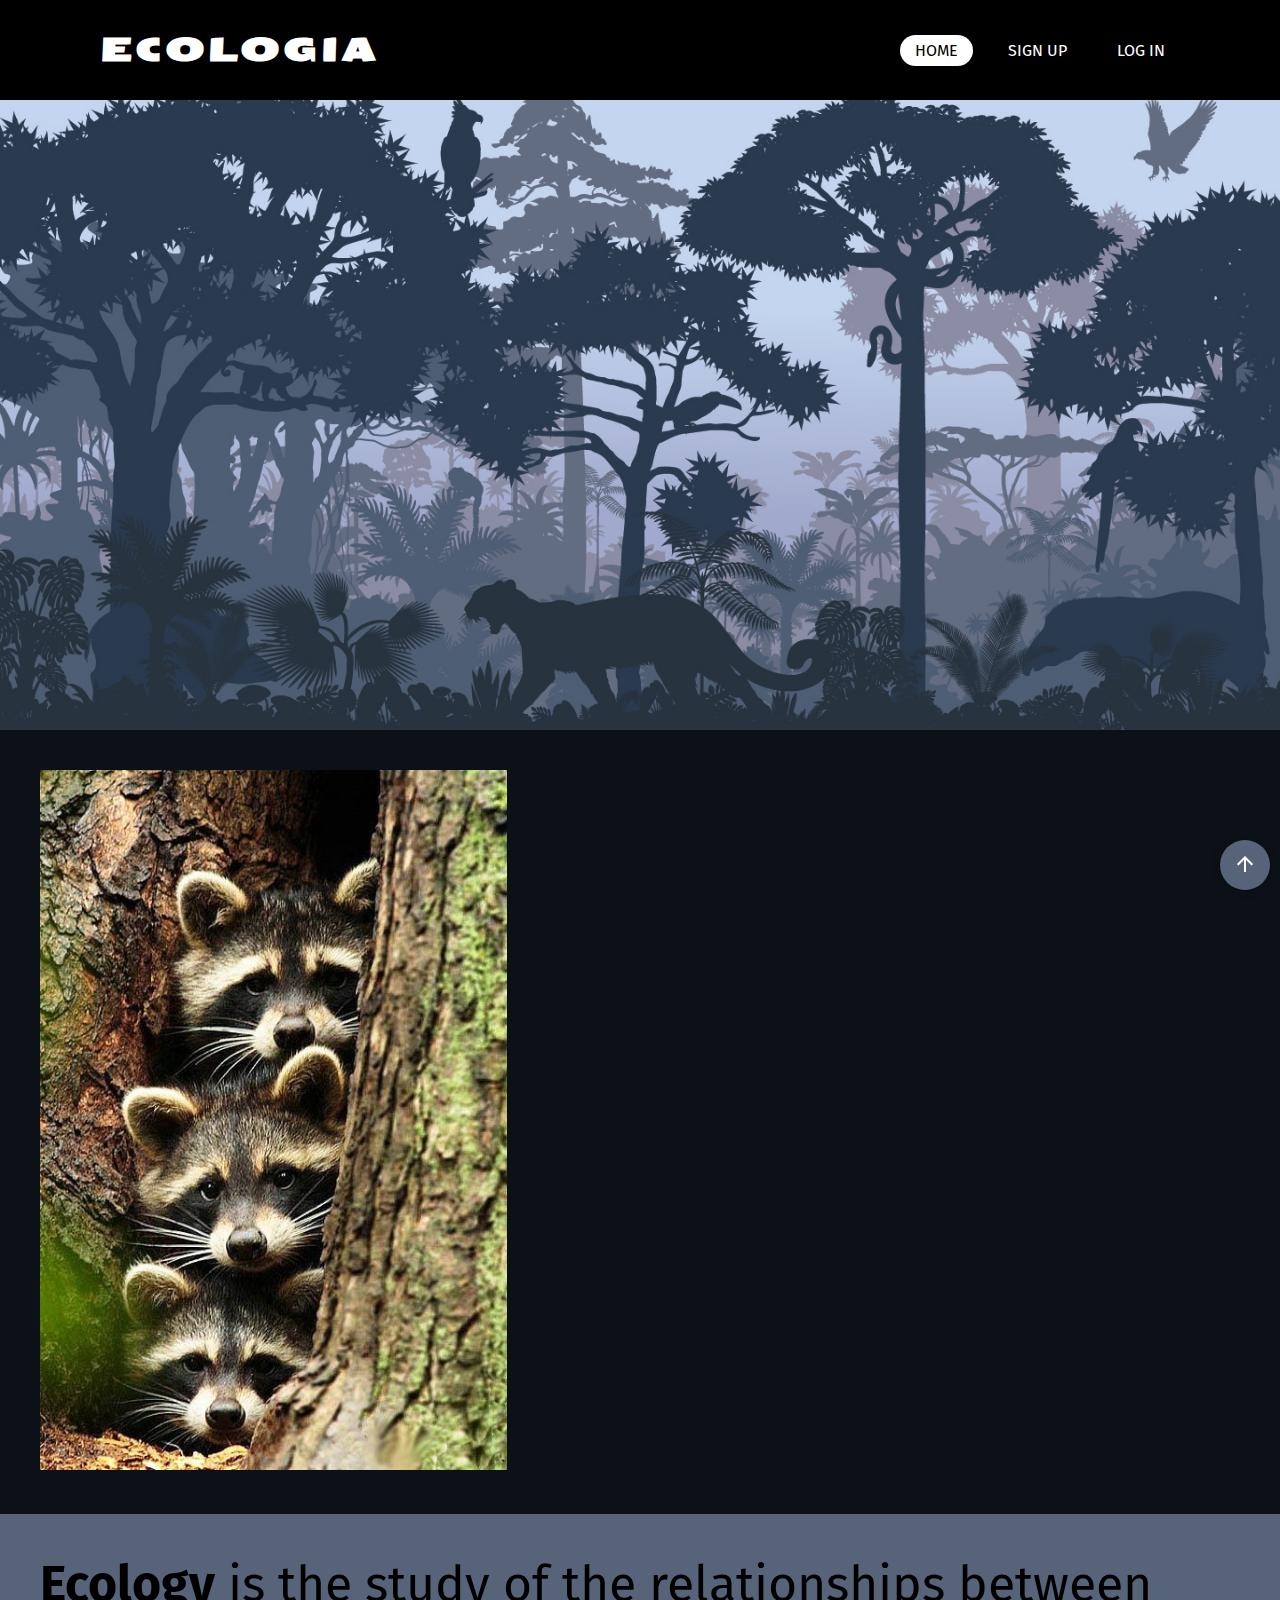
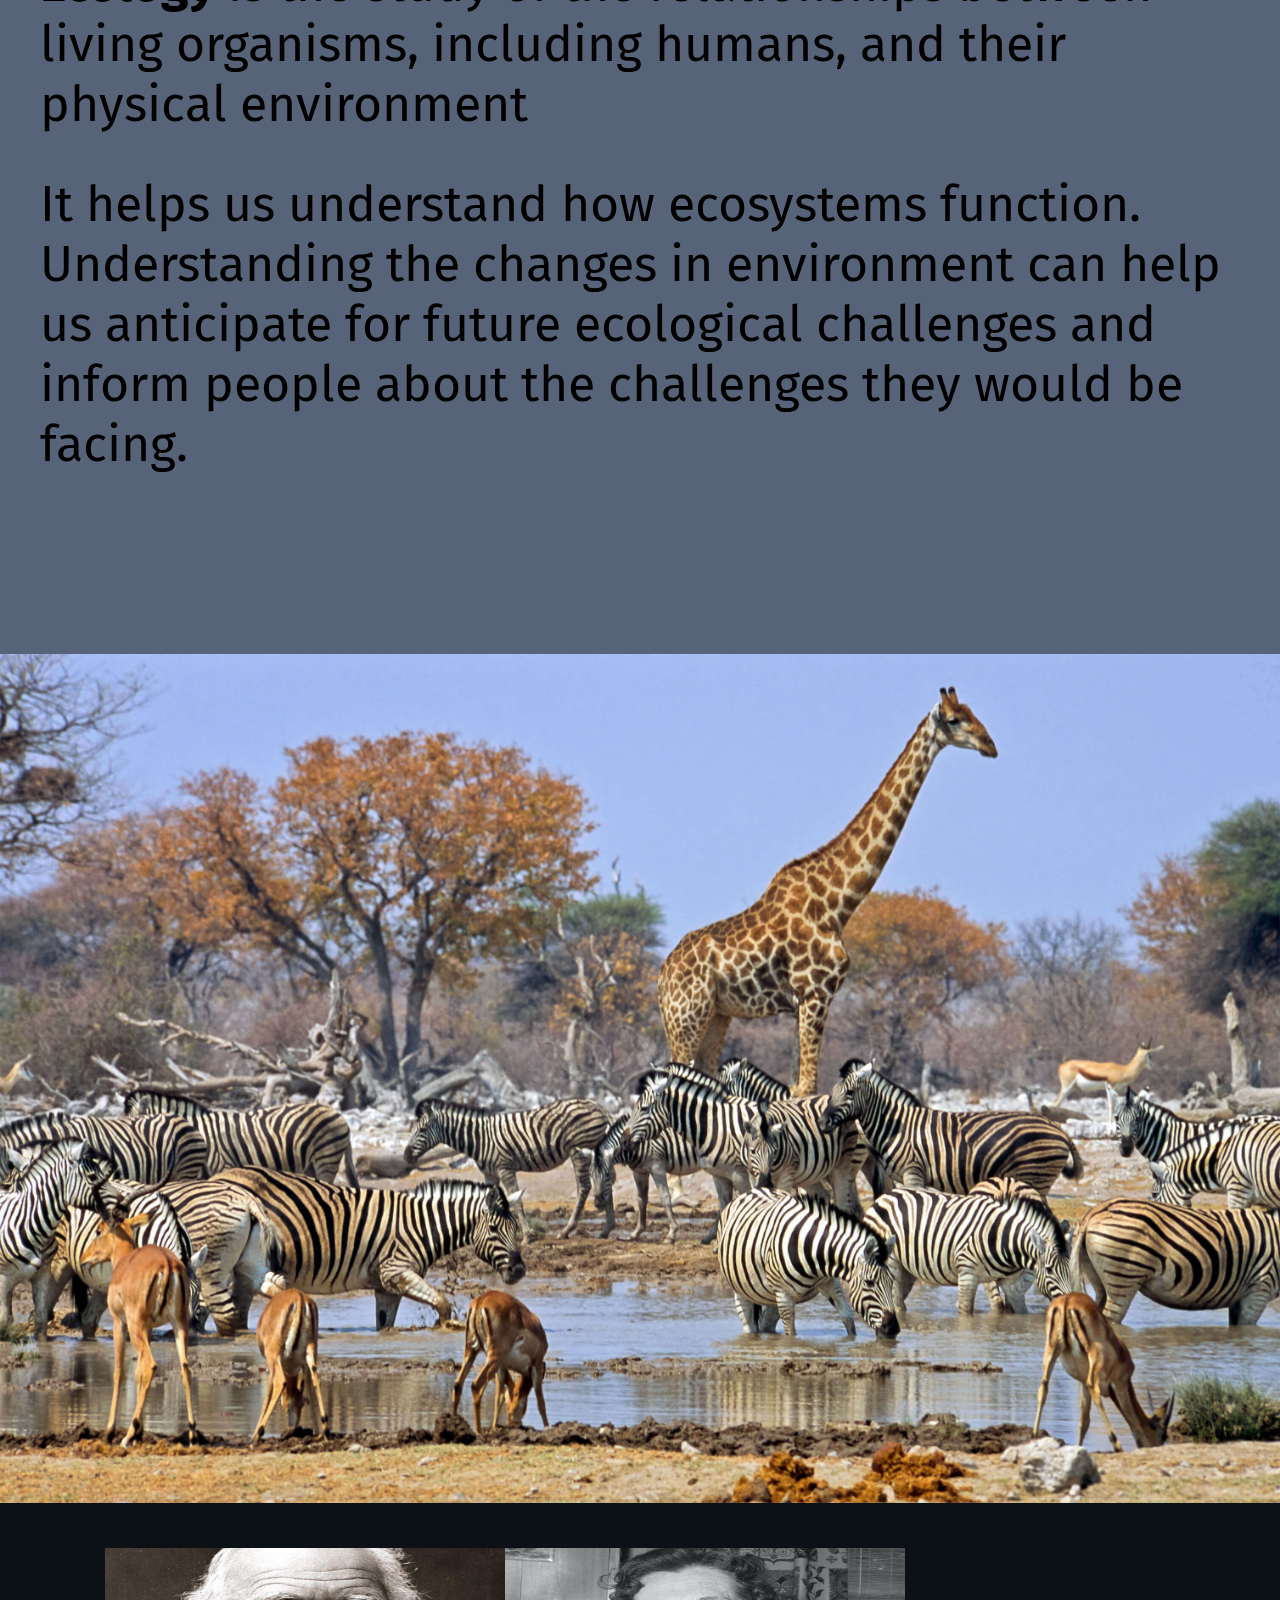
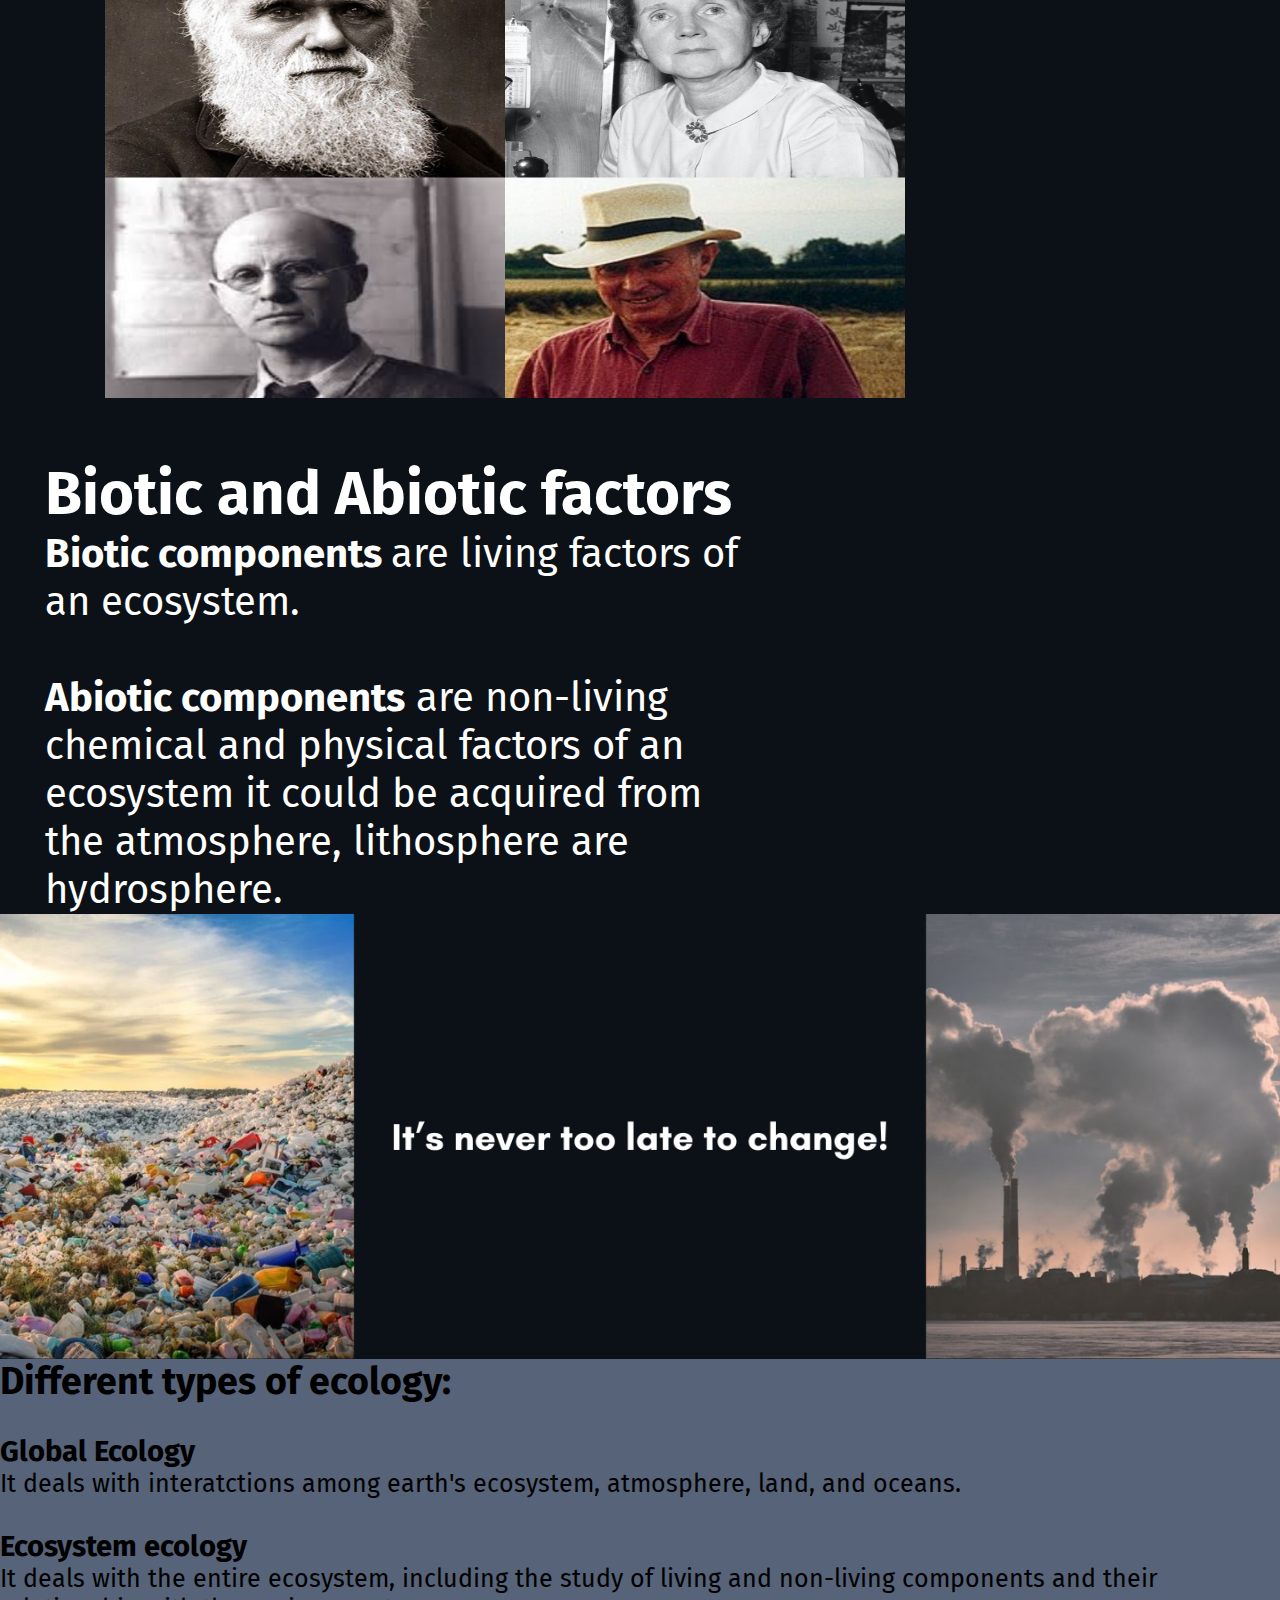
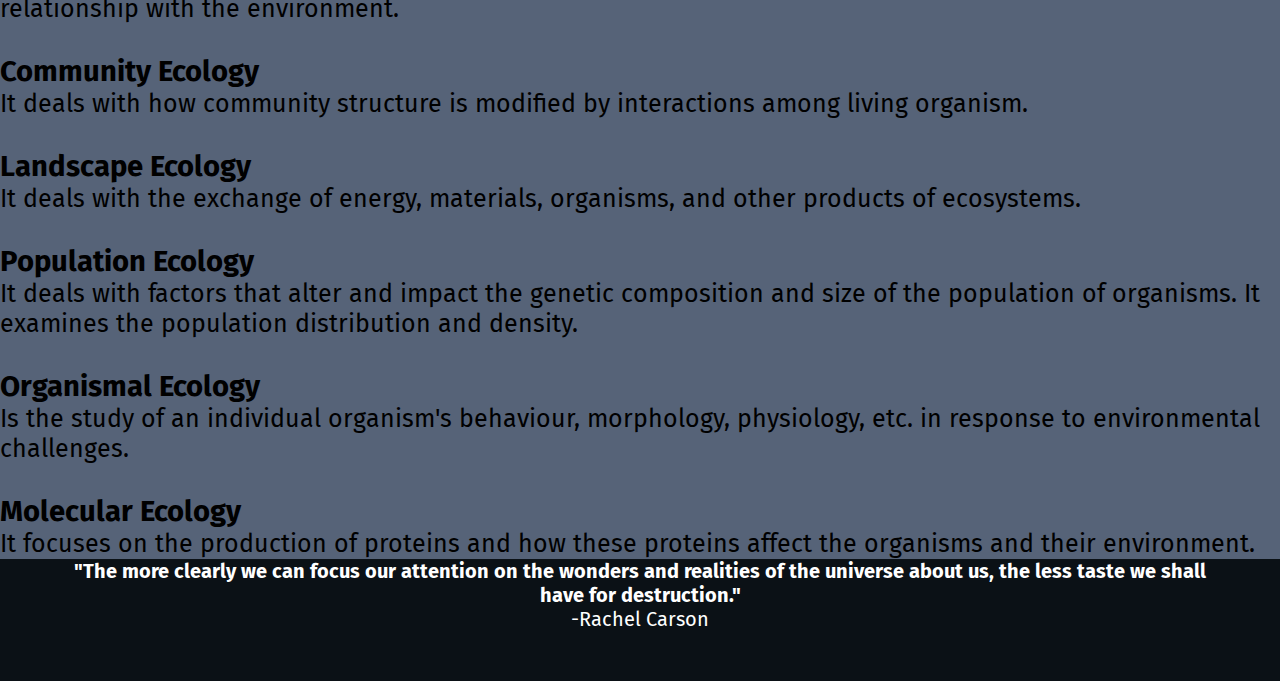
<file: index.html>
<!DOCTYPE html>
<html>
    <head>
        <title> homepage </title>
        <meta charset="UTF-8">
  		<meta name="description" content="Q4AA">
        <meta name="keywords" content="HTML">
        <meta name="author" content="Leira N. Besas">
        <meta name="viewport" content="width=device-width, initial-scale=1.0">
        <link rel="stylesheet" type="text/css" href="homepage.css">

        <link rel="preconnect" href="https://fonts.googleapis.com">
        <link rel="preconnect" href="https://fonts.gstatic.com" crossorigin>
        <link href="https://fonts.googleapis.com/css2?family=Fira+Sans:ital,wght@0,100;0,200;0,300;0,400;0,500;0,600;0,700;0,800;0,900;1,100;1,200;1,300;1,400;1,500;1,600;1,700;1,800;1,900&display=swap" rel="stylesheet">
        <link rel="stylesheet" href="https://fonts.googleapis.com/css2?family=Material+Symbols+Outlined:opsz,wght,FILL,GRAD@24,400,0,0" />    

        <link rel="preconnect" href="https://fonts.googleapis.com">
        <link rel="preconnect" href="https://fonts.gstatic.com" crossorigin>
        <link href="https://fonts.googleapis.com/css2?family=Seymour+One&display=swap" rel="stylesheet">
    </head>
    <body>
        <header>
            <a href="#" class="logo"> ECOLOGIA </a>
            <ul>
                <li><a href="index.html" class="active"> HOME </a></li>
                <li><a href="Signup.html"> SIGN UP </a></li>
                <li><a href="login.html"> LOG IN </a></li>
            </ul>
        </header>
        <br>
        <br>
        <br>
        <br>
        
        </br>
        <section>
            <img src="rain.jpg" class="rain">
        </section>
        <div class="boxx">
            <img src="racoon.jpg" class="rac">
        </div>
        <div class="what">
            <p class="whatt"><b>Ecology</b> is the study of the relationships between living 
                organisms, including humans, and their physical environment</p>
            <p class="whatt">
                It helps us understand how ecosystems function. Understanding the 
                changes in environment can help us anticipate for future ecological challenges
                and inform people about the challenges they would be facing.
            </p>
        </div>
        <br>

        <section>
            <img src="eco2.jpg" class="desert">
        </section>

        <div class="info">
            <a href="ecologists.html">
                <div class="image">
                    <img src="famous ecologist.png" class="eco" alt="">
                    <div class="img_overlay">
                        <div class="img_title">Famous ecologists</div>
                        <div class="img_info"><p>Famous ecologists of our time and their contributions</p></div>
                    </div>
                </div>
            </a>
            <div class="infoo">
                <h2> Biotic and Abiotic factors </h2>
                <p><b> Biotic components </b> are living factors of an ecosystem. </p>
                <br>
                <p><b>Abiotic components</b> are non-living chemical and physical factors of an ecosystem
                    it could be acquired from the atmosphere, lithosphere are hydrosphere.</p>
            </div>
        </div>
        <section>
            <img src="It’s never too late to change!.png" class="never" alt="">
        </section>
        <div class="types">
            <h2> Different types of ecology: </h2>
            <br>
            <h3> Global Ecology </h3>
            <p> It deals with interatctions among earth's ecosystem, atmosphere, land, and oceans.</p>
            <br>
            <h3> Ecosystem ecology </h3>
            <p> It deals with the entire ecosystem, including the study of living and non-living components and their relationship with the environment.</p>
            <br>
            <h3> Community Ecology </h3>
            <p> It deals with how community structure is modified by interactions among living organism.</p>
            <br>
            <h3> Landscape Ecology </h3>
            <p> It deals with the exchange of energy, materials, organisms, and other products of ecosystems.</p>
            <br>
            <h3> Population Ecology </h3>
            <p> It deals with factors that alter and impact the genetic composition and size of the population of organisms.
                It examines the population distribution and density.
            </p>
            <br>
            <h3> Organismal Ecology </h3>
            <p> Is the study of an individual organism's behaviour, morphology, physiology, etc. in response to environmental challenges.</p>
            <br>
            <h3> Molecular Ecology </h3>
            <p> It focuses on the production of proteins and how these proteins affect the organisms and their environment.</p>
        </div>
        <br>

        <br>
        <br>
        <br>
        <br>
        </br>
            <p class="quote"><b>"The more clearly we can focus our attention on the wonders and realities of the universe
                about us, the less taste we shall have for destruction."</b>
            <br>-Rachel Carson
            </p>
        </div>
        <button id="btnScrollToTop">
            <span class="material-symbols-outlined"> arrow_upward </span>
        </button>
    </body>
    <script>
       const btnScrollToTop = document.querySelector("#btnScrollToTop");

       btnScrollToTop.addEventListener("click", function () {
            window.scrollTo({
                top: 0,
                left: 0,
                behavior: "smooth"
            });
       });
    </script>
</html>
</file>
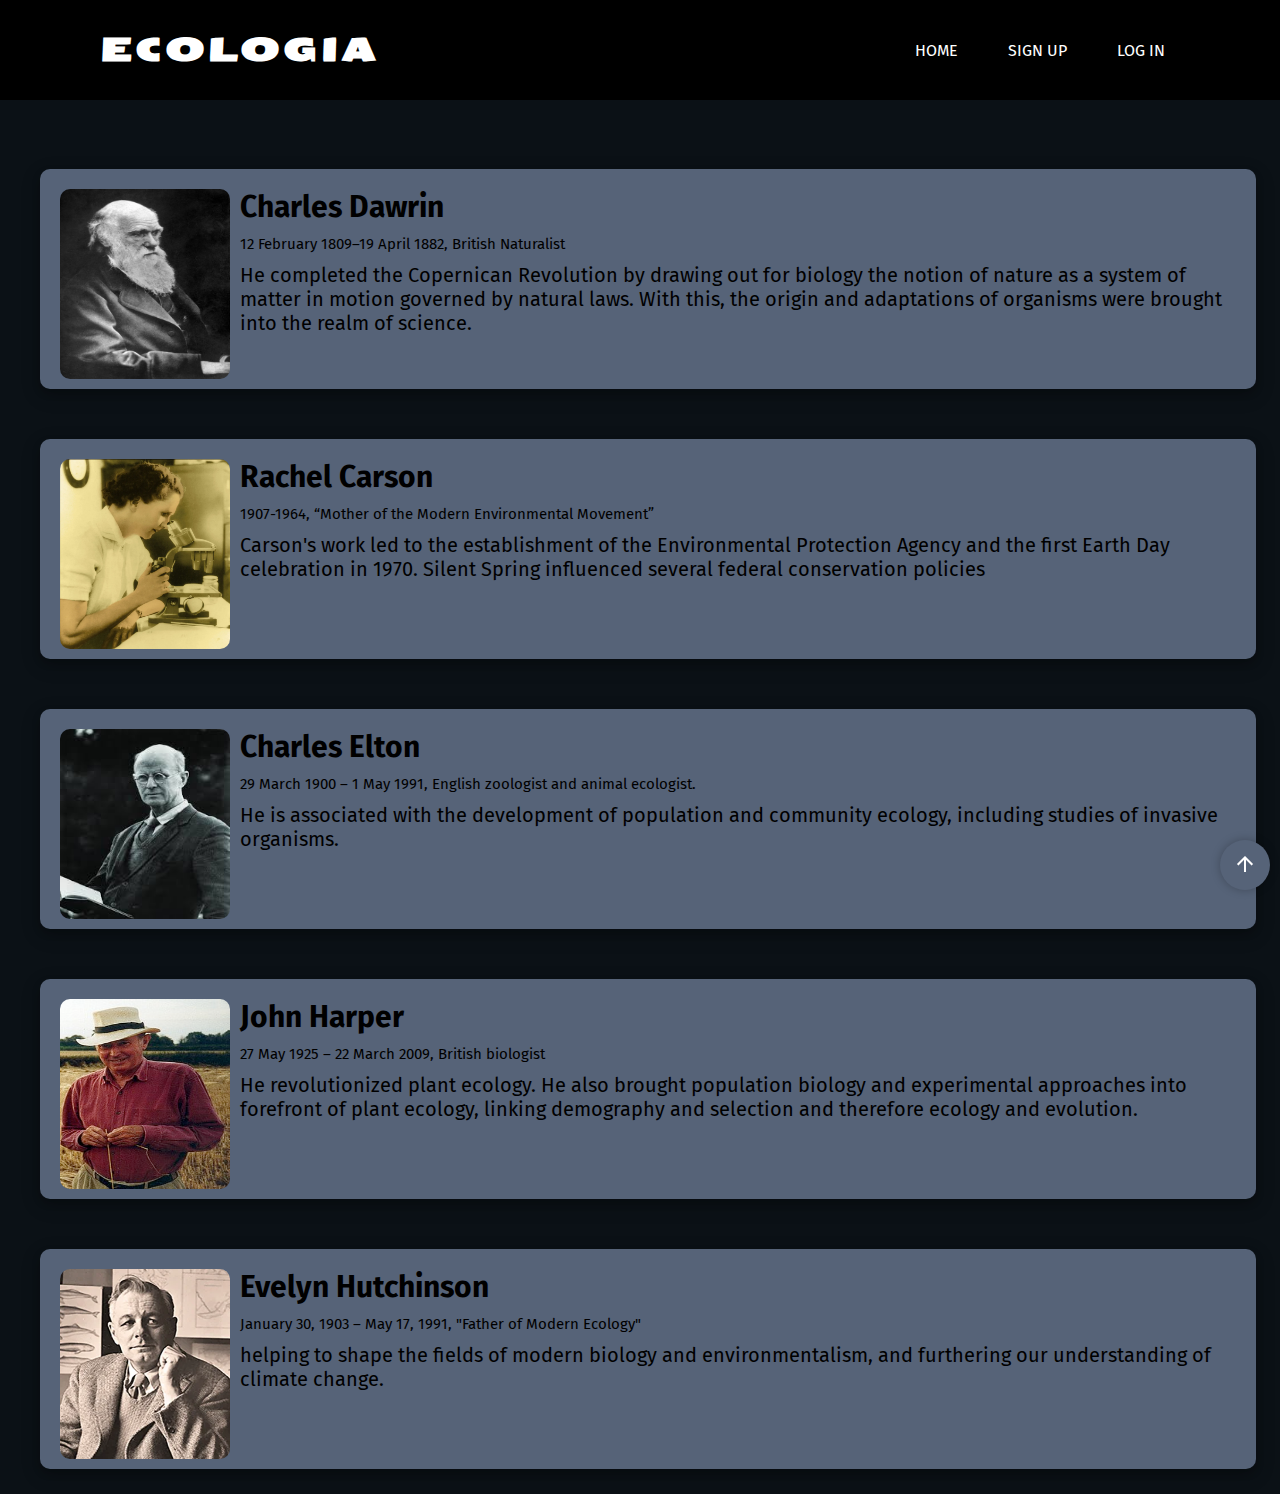
<file: ecologists.html>
<!DOCTYPE html>
<html>
    <head> 
        <title>ECOLOGISTS</title>
        <link rel="stylesheet" type="text/css" href="ecologists.css">
        <link rel="stylesheet" href="https://fonts.googleapis.com/css2?family=Material+Symbols+Outlined:opsz,wght,FILL,GRAD@24,400,0,0" />    

        <link rel="preconnect" href="https://fonts.googleapis.com">
        <link rel="preconnect" href="https://fonts.gstatic.com" crossorigin>
        <link href="https://fonts.googleapis.com/css2?family=Fira+Sans:ital,wght@0,100;0,200;0,300;0,400;0,500;0,600;0,700;0,800;0,900;1,100;1,200;1,300;1,400;1,500;1,600;1,700;1,800;1,900&display=swap" rel="stylesheet">
       
        <link rel="preconnect" href="https://fonts.googleapis.com">
        <link rel="preconnect" href="https://fonts.gstatic.com" crossorigin>
        <link href="https://fonts.googleapis.com/css2?family=Seymour+One&display=swap" rel="stylesheet">
    </head>
    <body>
        <header>
            <a href="#" class="logo"> ECOLOGIA </a>
            <ul>
                <li><a href="index.html"> HOME </a></li>
                <li><a href="Signup.html" class="sign"> SIGN UP </a></li>
                <li><a href="login.html" class="active"> LOG IN </a></li>
            </ul>
        </header>
        <br>
        <br>
        <br>
        <br>
        <br>
        <br>
        <br>
        <br>

        <section class="ecoly">
            <div class="card">            
                <img class="profile" src="Darwin.webp">   
                <h1>Charles Dawrin</h1>
                <p class="honor">12 February 1809–19 April 1882, British Naturalist</p>

                <p>He completed the Copernican Revolution by drawing out for biology the notion of nature as a system of matter in motion governed by natural laws. With this, the origin and adaptations of organisms were brought into the realm of science.</p>
            </div>
            <div class="card">            
                <img class="profile" src="rachel.webp">   
                <h1>Rachel Carson</h1>
                <p class="honor">1907-1964, “Mother of the Modern Environmental Movement”</p>

                <p>Carson's work led to the establishment of the Environmental Protection Agency and the first Earth Day celebration in 1970. Silent Spring influenced several federal conservation policies</p>
            </div>
            <div class="card">            
                <img class="profile" src="elton.jfif">   
                <h1>Charles Elton</h1>
                <p class="honor">29 March 1900 – 1 May 1991, English zoologist and animal ecologist.</p>

                <p>He is associated with the development of population and community ecology, including studies of invasive organisms.</p>
            </div>
            <div class="card">            
                <img class="profile" src="harper.jpg">   
                <h1>John Harper</h1>
                <p class="honor">27 May 1925 – 22 March 2009, British biologist</p>

                <p>He revolutionized plant ecology. He also brought population biology and experimental approaches into forefront of plant ecology, linking demography and selection and therefore ecology and evolution.</p>
            </div>
            <div class="card">            
                <img class="profile" src="evelyn.webp">   
                <h1>Evelyn Hutchinson</h1>
                <p class="honor">January 30, 1903 – May 17, 1991, "Father of Modern Ecology"</p>

                <p>helping to shape the fields of modern biology and environmentalism, and furthering our understanding of climate change. </p>
            </div>
        </section>
        <button id="btnScrollToTop">
            <span class="material-symbols-outlined"> arrow_upward </span>
        </button>
    </body>
    <script>
        const btnScrollToTop = document.querySelector("#btnScrollToTop");

        btnScrollToTop.addEventListener("click", function () {
            window.scrollTo({
                top: 0,
                left: 0,
                behavior: "smooth"});
        });
    </script>
</html>
</file>
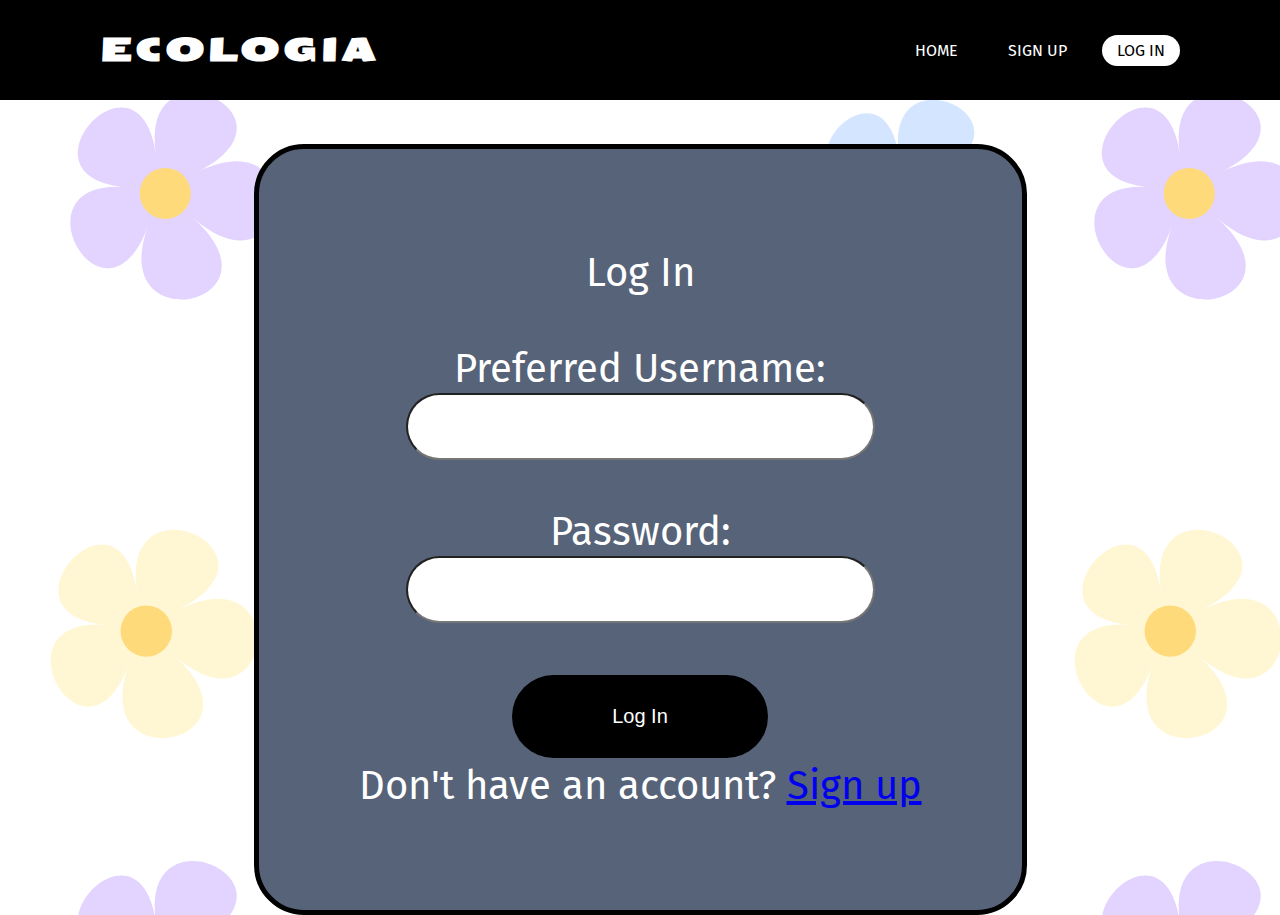
<file: login.html>
<!DOCTYPE html>
<html>
    <head> 
        <title>Log In page</title>
        <link rel="stylesheet" type="text/css" href="login.css">

        <link rel="preconnect" href="https://fonts.googleapis.com">
        <link rel="preconnect" href="https://fonts.gstatic.com" crossorigin>
        <link href="https://fonts.googleapis.com/css2?family=Fira+Sans:ital,wght@0,100;0,200;0,300;0,400;0,500;0,600;0,700;0,800;0,900;1,100;1,200;1,300;1,400;1,500;1,600;1,700;1,800;1,900&display=swap" rel="stylesheet">

        <link rel="preconnect" href="https://fonts.googleapis.com">
        <link rel="preconnect" href="https://fonts.gstatic.com" crossorigin>
        <link href="https://fonts.googleapis.com/css2?family=Seymour+One&display=swap" rel="stylesheet">
    </head>
    <body>
        <header>
            <a href="#" class="logo"> ECOLOGIA </a>
            <ul>
                <li><a href="index.html"> HOME </a></li>
                <li><a href="Signup.html" class="sign"> SIGN UP </a></li>
                <li><a href="login.html" class="active"> LOG IN </a></li>
            </ul>
        </header>
        <br>
        <br>
        <br>
        <br>
        <br>
        <br>
        <br>
        <br>
        <form>
            <legend>Log In</legend>
            <br>
            <label for="UserName">Preferred Username:</label>
            <br>
            <input type="text" id="UserName" name="UserName" required>
            <br></br>

            <label for="Pass">Password:</label>
            <br>
            <input type="password" id="pass" name="Pass" required>
            <br></br>

            <input type="submit" value="Log In" id="sub" onclick="check()">
            
            <div class="container signin">
                <p>Don't have an account? <a href="Signup.html">Sign up</a></p>
            </div>
        </form>
    </body>
    <script type="text/javascript" language="javascript" src="login.js"></script>
</html>
</file>
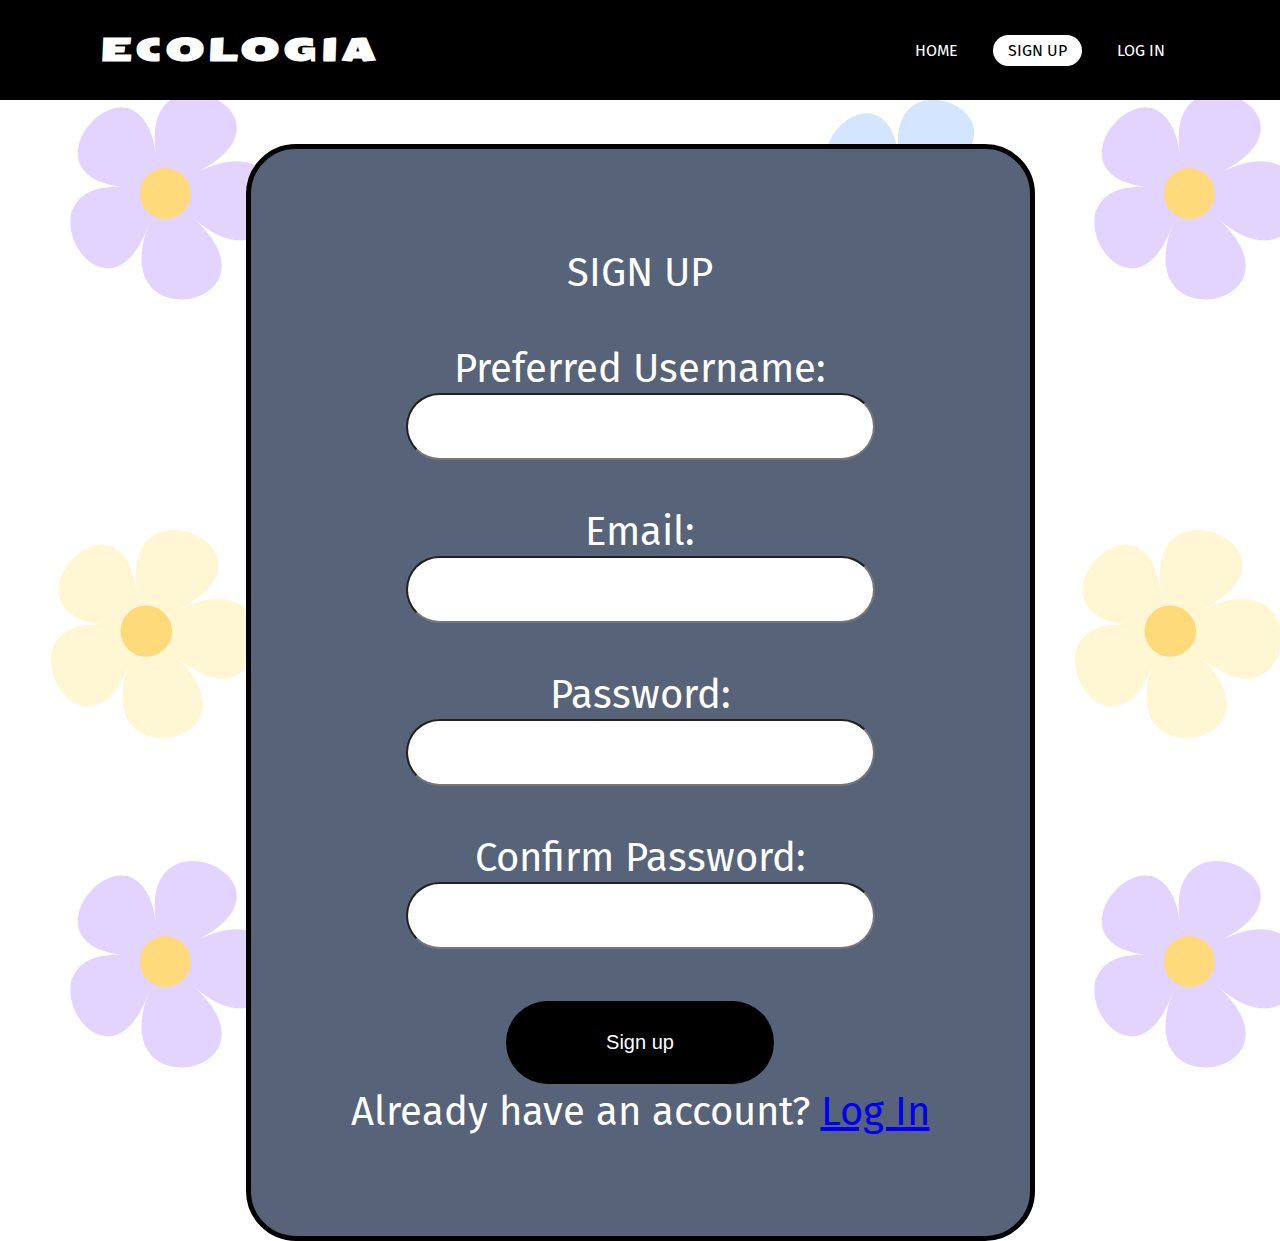
<file: Signup.html>
<!DOCTYPE html>
<html>
    <head> 
        <title>Sign Up page</title>
        <link rel="stylesheet" type="text/css" href="Signup.css">

        <link rel="preconnect" href="https://fonts.googleapis.com">
        <link rel="preconnect" href="https://fonts.gstatic.com" crossorigin>
        <link href="https://fonts.googleapis.com/css2?family=Fira+Sans:ital,wght@0,100;0,200;0,300;0,400;0,500;0,600;0,700;0,800;0,900;1,100;1,200;1,300;1,400;1,500;1,600;1,700;1,800;1,900&display=swap" rel="stylesheet">

        <link rel="preconnect" href="https://fonts.googleapis.com">
        <link rel="preconnect" href="https://fonts.gstatic.com" crossorigin>
        <link href="https://fonts.googleapis.com/css2?family=Seymour+One&display=swap" rel="stylesheet">
    </head>
    <body>
        <header>
            <a href="#" class="logo"> ECOLOGIA </a>
            <ul>
                <li><a href="index.html" class="active"> HOME </a></li>
                <li><a href="Signup.html" class="sign"> SIGN UP </a></li>
                <li><a href="login.html"> LOG IN </a></li>
            </ul>
        </header>
        <br>
        <br>
        <br>
        <br>
        <br>
        <br>
        <br>
        <br>
        <form>
            <legend>SIGN UP</legend>
            <br>
            <label for="UserName">Preferred Username:</label>
            <br>
            <input type="text" id="UserName" name="UserName" required>
            <br></br>

            <label for="email">Email:</label>
            <br>
            <input type="email" id="email" name="email" required>
            <br></br>

            <label for="Pass">Password:</label>
            <br>
            <input type="password" id="pass" name="Pass" required>
            <br></br>
            
            <label for="ConfirmPass">Confirm Password:</label>
            <br>
            <input type="password" id="cpass" name="CPass" required>
            <br></br>
            
            <input type="submit" value="Sign up" id="sub" onclick="store()">
            
            <div class="container signin">
                <p>Already have an account? <a href="login.html">Log In</a></p>
            </div>
        </form>
    </body>
    <script type="text/javascript" language="javascript" src="login.js"></script>
</html>
</file>
<file: homepage.css>
*{
    margin: 0;
    padding: 0;
    box-sizing: border-box;
}
body{
    background: #0b1116;
}
header{
    position: fixed;
    top: 0;
    left: 0;
    width: 100%;
    padding: 30px 100px;
    display: flex;
    justify-content: space-between;
    align-items: center;
    z-index: 10000;
    background: black;

}
header .logo{
    color: #fff;
    font-weight: 700;
    font-size: 2em;
    text-transform: uppercase;
    letter-spacing: 3px;
    text-decoration: none;
    font-family: "Seymour One", sans-serif;
    font-style: normal;
}
header ul{
    display: flex;
    justify-content: center;
    align-items: center;
}
header ul li{
    list-style: none;
    margin-left: 20px;

}
header ul li a{
    text-decoration: none;
    padding: 6px 15px;
    color: white;
    border-radius: 20px;
    font-family: "Fira Sans", sans-serif;

}
header ul li a:hover, header ul li a.active{
    background: white;
    color: black;
}



.rain{
    display: block;
    margin-left: auto;
    margin-right: auto;
    width: 100%;
}

.boxx{
    float: left;
    width: 620px;
    background-color: #0b1116;
}
.rac{
    height: 700px;
    margin: 40px;
}
.what{
    background-color: #566378;
    float: left;
    width: 1280px;
    height: 740px;
}
.whatt{
    margin: 40px;
    font-size: 50px;
    font-family: "Fira Sans", sans-serif;
}
#text{
    position: absolute;
    color: black;
    white-space: nowrap;
    font-size: 7.5vw;
    font-family: "Fira Sans", sans-serif;

    z-index: 9;
}
.desert{
    display: block;
    margin-left: auto;
    margin-right: auto;
    width: 100%;
}



.info {   
    padding-top: 45px;
    padding-left: 45px;
    padding-right: 60px;
}
.info a {
    text-decoration: none;
}
.img_image {
    width: 50px;
    display: inline;
}
.image {    
    margin-left: 60px;
    margin-right: 60px;
    margin-bottom: 60px;
    position: relative;
    width: 800px;
    height: 450px;
    display: flex;
    align-items: center;
    float: left;
}
.image img {
    width: 100%;
    height: 100%;
}
.img_overlay {
    position: absolute;
    top: 0;
    left: 0;
    right: 0;
    bottom: 0;
    color: white;
    padding: 10px;
    background: rgba(0, 0, 0, 0.6);
    opacity: 0;
    transition: opacity .25s;
}
.img_overlay > * {
    transform: translateY(20px);
    transition: transform .25s;
}
.image:hover .img_overlay {
    opacity: 1;
}
.image:hover .img_overlay > * {
    transform: translateY(0px);
}
.img_title {
    font-size: 50px;
    font-weight: bold;
    font-family: "Fira Sans", sans-serif;
}
.img_info {
    font-size: 25px;
    font-family: "Fira Sans", sans-serif;
}


.infoo{
    float: left;
    width: 700px;
    height: auto;
    font-size: 40px;
    color: white;
    font-family: "Fira Sans", sans-serif;
}

.never{
    display: block;
    margin-left: 0;
    margin-right: 0;
    width: 100%;
}

.quote{
    text-align: center;
    color: #fff;
    font-size: 20px;
    font-family: "Fira Sans", sans-serif;
    padding: 50px;
}
#btnScrollToTop{
    position: fixed;
    right: 10px;
    bottom: 10px;
    width: 50px;
    height: 50px;
    border-radius: 50%;
    background: #566378;
    box-shadow: 0 0 10px rgba(0, 0, 0, 0.25);
    color: #ffff;
    cursor: pointer;
    outline: none;
    border: none;
}
#btnScrollToTop:active{
    background: #3a4352;
}

.types{
    width: 100%;
    font-size: 25px;
    color: black;
    float: left;
    font-family: "Fira Sans", sans-serif;
    background-color: #566378
}
.tpes{
    width: 100px;
}
.typess{
    float: right;
    width: 400px;
    font-family: "Fira Sans", sans-serif;
}
</file>
<file: ecologists.css>
*{
    margin: 0;
    padding: 0;
    box-sizing: border-box;
}
body{
    background-color: #0b1116;
}
header{
    position: fixed;
    top: 0;
    left: 0;
    width: 100%;
    padding: 30px 100px;
    display: flex;
    justify-content: space-between;
    align-items: center;
    z-index: 10000;
    background: black;

}
header .logo{
    color: #fff;
    font-weight: 700;
    font-size: 2em;
    text-transform: uppercase;
    letter-spacing: 3px;
    text-decoration: none;
    font-family: "Seymour One", sans-serif;
    font-style: normal;
}
header ul{
    display: flex;
    justify-content: center;
    align-items: center;
}
header ul li{
    list-style: none;
    margin-left: 20px;

}
header ul li a{
    text-decoration: none;
    padding: 6px 15px;
    color: white;
    border-radius: 20px;
    font-family: "Fira Sans", sans-serif;

}
header ul li a:hover{
    background: white;
    color: black;
}


.info{
    margin:20px;
}

.card{
    width: 95%;
    display: inline-block;
    border-radius: 10px;
    padding: 10px;
    margin:25px;
    margin-right:40px;
    margin-left:40px;
    box-shadow: 0 4px 8px 0 rgba(0, 0, 0, 0.2), 0 6px 20px 0 rgba(0, 0, 0, 0.19);
    background-color: #566378;
    font-family: "Fira Sans", sans-serif;
}

.card .profile{
    margin-top:10px;
    margin-left:10px;
    margin-right:10px;
    display: inline-block;
    height:190px;
    width: 170px;
    border-radius: 10px;
    transition: .3s;
    float: left;
}

.card:hover .profile{
    transform: scale(1.1);
    transition: .3s;
}

.card h1{
    margin:10px;
    font-size: 30px;
}


.card .honor{
    font-size: 15px;
}


.card p{
    margin:10px;
    font-size: 20px;
}

.contacts{
    margin-left:50%;
    margin-right:10%;
}

.contacts p{
    text-align: left;
    left: 0;
    font-size: 13px;
}

.contacts img{
    float: left;
    margin-right: 10px;
    height:17px;
    width:17px;
}

#btnScrollToTop{
    position: fixed;
    right: 10px;
    bottom: 10px;
    width: 50px;
    height: 50px;
    border-radius: 50%;
    background: #566378;
    box-shadow: 0 0 10px rgba(0, 0, 0, 0.25);
    color: #ffff;
    cursor: pointer;
    outline: none;
    border: none;
}
#btnScrollToTop:active{
    background: #3a4352;
}
</file>
<file: login.css>
*{
    margin: 0;
    padding: 0;
    box-sizing: border-box;
}
body{
    background-image: url("flower.png");
}
header{
    position: fixed;
    top: 0;
    left: 0;
    width: 100%;
    padding: 30px 100px;
    display: flex;
    justify-content: space-between;
    align-items: center;
    z-index: 10000;
    background: black;

}
header .logo{
    color: #fff;
    font-weight: 700;
    font-size: 2em;
    text-transform: uppercase;
    letter-spacing: 3px;
    text-decoration: none;
    font-family: "Seymour One", sans-serif;
    font-style: normal;
}
header ul{
    display: flex;
    justify-content: center;
    align-items: center;
}
header ul li{
    list-style: none;
    margin-left: 20px;

}
header ul li a{
    text-decoration: none;
    padding: 6px 15px;
    color: white;
    border-radius: 20px;
    font-family: "Fira Sans", sans-serif;

}
header ul li a:hover, header ul li a.active{
    background: white;
    color: black;
}

form{
    max-width: fit-content;
    margin-left: auto;
    margin-right: auto;
    padding: 100px;
    border: 5px solid black;
    border-radius: 50px;
    background: none;
    font-size: 40px;
    color: white;
    text-align: center;
    background-color: #566378;
    font-family: "Fira Sans", sans-serif;
}
input[type=submit] {
    background-color: black;
    border: none;
    color: white;
    padding: 30px 100px;
    text-decoration: none;
    margin: 4px 2px;
    cursor: pointer;
    border-radius: 50px;
    font-size: 20px;
}
input[type=submit]:hover{
    background-color: white;
    color: black;
    padding: 30px 100px;
    text-decoration: none;
    margin: 4px 2px;
    cursor: pointer;
    border-radius: 50px;
    font-size: 20px;
}

input[type=text],  input[type=Password]{
    font-size: 20px;
    padding: 20px 100px;
    border-radius: 50px;
}
legend{
    font-size: 40px;
    font-style: bold;
}
p:link{
    text-decoration: #0b1116;
}
input {
    text-align: center;
}
</file>
<file: Signup.css>
*{
    margin: 0;
    padding: 0;
    box-sizing: border-box;
}
body{
    background-image: url("flower.png");
}
header{
    position: fixed;
    top: 0;
    left: 0;
    width: 100%;
    padding: 30px 100px;
    display: flex;
    justify-content: space-between;
    align-items: center;
    z-index: 10000;
    background: black;

}
header .logo{
    color: #fff;
    font-weight: 700;
    font-size: 2em;
    text-transform: uppercase;
    letter-spacing: 3px;
    text-decoration: none;
    font-family: "Seymour One", sans-serif;
    font-style: normal;
}
header ul{
    display: flex;
    justify-content: center;
    align-items: center;
}
header ul li{
    list-style: none;
    margin-left: 20px;

}
header ul li a{
    text-decoration: none;
    padding: 6px 15px;
    color: white;
    border-radius: 20px;
    font-family: "Fira Sans", sans-serif;

}
header ul li a:hover, header ul li a.sign{
    background: white;
    color: black;
}


form{
    max-width: fit-content;
    margin-left: auto;
    margin-right: auto;
    padding: 100px;
    border: 5px solid black;
    border-radius: 50px;
    background: none;
    font-size: 40px;
    color: white;
    text-align: center;
    background-color: #566378;
    font-family: "Fira Sans", sans-serif;
}
input[type=submit] {
    background-color: black;
    border: none;
    color: white;
    padding: 30px 100px;
    text-decoration: none;
    margin: 4px 2px;
    cursor: pointer;
    border-radius: 50px;
    font-size: 20px;
}
input[type=submit]:hover{
    background-color: white;
    color: black;
    padding: 30px 100px;
    text-decoration: none;
    margin: 4px 2px;
    cursor: pointer;
    border-radius: 50px;
    font-size: 20px;
}

input[type=text],  input[type=Password],  input[type=email]{
    font-size: 20px;
    padding: 20px 100px;
    border-radius: 50px;
}
legend{
    font-size: 40px;
    font-style: bold;
}
p:link{
    text-decoration: #0b1116;
}
input {
    text-align: center;
}
</file>
